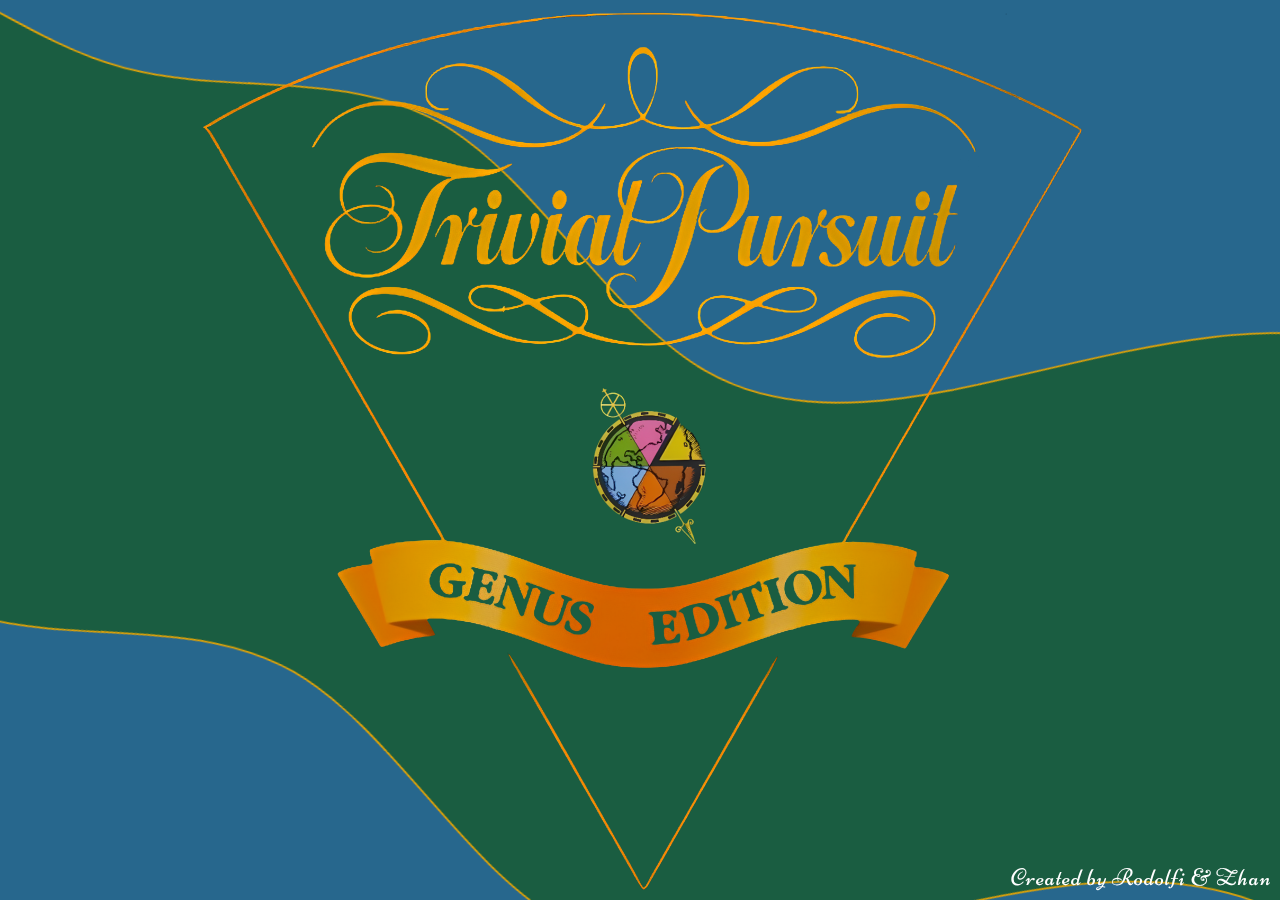
<file: index.html>
<html>

<head>
    <link rel="stylesheet" href="style.css">
    <link href="https://fonts.googleapis.com/css2?family=Niconne&family=Parisienne&display=swap" rel="stylesheet">
    <script src="https://ajax.googleapis.com/ajax/libs/jquery/3.6.3/jquery.min.js"></script>
    <script type="text/javascript" src="code.js"></script>
</head>

<body onload="elimina_logo()">
    <div id="starting" >
        <div id="onde">
            <svg viewBox="0 0 1440 319">
                <path fill="#1A5D41" fill-opacity="1" d="M0,160L30,138.7C60,117,120,75,180,69.3C240,64,300,96,360,96C420,96,480,64,540,80C600,96,660,160,720,176C780,192,840,160,900,128C960,96,1020,64,1080,64C1140,64,1200,96,1260,128C1320,160,1380,192,1410,208L1440,224L1440,320L1410,320C1380,320,1320,320,1260,320C1200,320,1140,320,1080,320C1020,320,960,320,900,320C840,320,780,320,720,320C660,320,600,320,540,320C480,320,420,320,360,320C300,320,240,320,180,320C120,320,60,320,30,320L0,320Z"stroke="#DFA207" stroke-dasharray="1555, 1850" stroke-width="1"></path>
            </svg>
            <svg viewBox="0 0 1440 319">
                <path fill="#1A5D41" fill-opacity="1" d="M0,160L30,138.7C60,117,120,75,180,69.3C240,64,300,96,360,96C420,96,480,64,540,80C600,96,660,160,720,176C780,192,840,160,900,128C960,96,1020,64,1080,64C1140,64,1200,96,1260,128C1320,160,1380,192,1410,208L1440,224L1440,0L1410,0C1380,0,1320,0,1260,0C1200,0,1140,0,1080,0C1020,0,960,0,900,0C840,0,780,0,720,0C660,0,600,0,540,0C480,0,420,0,360,0C300,0,240,0,180,0C120,0,60,0,30,0L0,0Z"stroke="#DFA207" stroke-dasharray="1555, 1850" stroke-width="1"></path>
            </svg>
        </div>
        
        <div class="logo">
            <img src="istruzioni/logo_ricco.png"/>
        </div>
        <p id="firma">
            Created by Rodolfi & Zhan
        </p>
    </div>
    <a href=istruzioni/istruzione.html target="_blank" rel="noopener noreferrer" id="libro">
        <img src="istruzioni/icona.png" />
    </a>
    <button id="play" onclick="play();">
        <img src="img/play.png" id="inizia" />
    </button>
    <div id="gioco">
        <div id="map">
            <svg width="98vh" height="98vh" viewBox="147 147 2003 2003">
                <g id="trivial">
                    <g id="cerchio">
                        <g id="grandi" clip-path="url(#clip0_0_1)">
                            <filter id="glow">
                                <feGaussianBlur stdDeviation="3" result="coloredBlur" />
                                <feMerge>
                                    <feMergeNode in="coloredBlur" />
                                    <feMergeNode in="SourceGraphic" />
                                </feMerge>
                            </filter>
                            <g id="Segment 2">
                                <path id="Polygon_2" d="M1889.24 1462.78L2064.6 1535.93C2032.54 1611.71 1991.2 1683.21 1941.54 1748.81L1790.63 1633.36C1830.36 1580.76 1863.48 1523.46 1889.24 1462.78Z" fill="#E8DCB8" stroke="#4BA2F2" stroke-width="10"></path>
                            </g>
                            <g id="Segment 6">
                                <path id="Polygon_1" d="M1246.33 1947.24L1270.66 2135.68C1189.01 2145.8 1106.42 2145.76 1024.78 2135.55L1049.3 1947.13C1114.73 1955.24 1180.9 1955.27 1246.33 1947.24Z" fill="#E8DCB8" stroke="#EF7733" stroke-width="10"></path>
                            </g>
                            <g id="Segment 10">
                                <path id="Polygon_6" d="M505.33 1632.69L354.299 1747.98C304.708 1682.33 263.45 1610.78 231.471 1534.97L406.903 1462C432.599 1522.72 465.656 1580.04 505.33 1632.69Z" fill="#E8DCB8" stroke="#EFD02D" stroke-width="10"></path>
                            </g>
                            <g id="Segment 14">
                                <path id="Polygon_5" d="M407.232 833.691L231.876 760.538C263.935 684.765 305.267 613.261 354.928 547.663L505.838 663.107C466.108 715.716 432.992 773.007 407.232 833.691Z" fill="#E8DCB8" stroke="#F93CAD" stroke-width="10"></path>
                            </g>
                            <g id="Segment 18">
                                <path id="Polygon_4" d="M1050.14 349.235L1025.81 160.796C1107.46 150.673 1190.05 150.716 1271.69 160.925L1247.17 349.339C1181.75 341.236 1115.57 341.202 1050.14 349.235Z" fill="#E8DCB8" stroke="#00a135" stroke-width="10"></path>
                            </g>
                            <g id="Segment 22">
                                <path id="Polygon_3" d="M1791.14 663.78L1942.17 548.494C1991.76 614.144 2033.02 685.691 2065 761.497L1889.57 834.467C1863.87 773.756 1830.82 716.431 1791.14 663.78Z" fill="#E8DCB8" stroke="#BC4BF2" stroke-width="10"></path>
                            </g>
                        </g>
                        <g id="piccole" clip-path="url(#clip1_0_1)">
                            <g id="Segment 1">
                                <path id="Ellipse_12" d="M2139.11 1281.03C2133.48 1322.97 2125.2 1364.5 2114.31 1405.39L1921.05 1353.91C1929.76 1321.2 1936.39 1287.97 1940.89 1254.42L2139.11 1281.03Z" fill="#E8DCB8" stroke="white" stroke-width="0px"></path>
                            </g>
                            <g id="Segment 2_2">
                                <path id="Ellipse_13" d="M2113.27 1409.26C2102.21 1450.1 2088.58 1490.2 2072.44 1529.32L1887.55 1453.06C1900.46 1421.76 1911.37 1389.68 1920.22 1357L2113.27 1409.26Z" fill="#F93CAD" stroke="white" stroke-width="0px"></path>
                            </g>
                            <g id="Segment 5">
                                <path id="Ellipse_15" d="M1939.81 1758.76C1913.97 1792.27 1886.03 1824.1 1856.15 1854.06L1714.52 1712.85C1738.42 1688.88 1760.78 1663.41 1781.45 1636.61L1939.81 1758.76Z" fill="#F93CAD" stroke="white" stroke-width="0px"></path>
                            </g>
                            <g id="Segment 6_2">
                                <path id="Ellipse_16" d="M1853.32 1856.89C1823.32 1886.73 1791.46 1914.64 1757.93 1940.45L1635.95 1781.96C1662.77 1761.32 1688.26 1738.99 1712.26 1715.11L1853.32 1856.89Z" fill="#E8DCB8" stroke="white" stroke-width="0px"></path>
                            </g>
                            <g id="Segment 7">
                                <path id="Ellipse_17" d="M1754.76 1942.89C1721.12 1968.56 1685.89 1992.07 1649.28 2013.29L1549.02 1840.23C1578.31 1823.26 1606.5 1804.45 1633.41 1783.91L1754.76 1942.89Z" fill="#EFD02D" stroke="white" stroke-width="0px"></path>
                            </g>
                            <g id="Segment 8">
                                <path id="Ellipse_18" d="M1645.81 2015.28C1609.11 2036.35 1571.12 2055.06 1532.05 2071.31L1455.24 1886.65C1486.49 1873.65 1516.89 1858.68 1546.25 1841.83L1645.81 2015.28Z" fill="#BC4BF2" stroke="white" stroke-width="0px"></path>
                            </g>
                            <g id="Segment 9">
                                <path id="Ellipse_19" d="M1528.35 2072.84C1489.22 2088.94 1449.1 2102.53 1408.24 2113.54L1356.2 1920.43C1388.88 1911.62 1420.97 1900.75 1452.28 1887.87L1528.35 2072.84Z" fill="#E8DCB8" stroke="white" stroke-width="0px"></path>
                            </g>
                            <g id="Segment 10_2">
                                <path id="Ellipse_20" d="M1404.38 2114.58C1363.48 2125.42 1321.93 2133.67 1279.99 2139.25L1253.59 1941C1287.15 1936.53 1320.38 1929.94 1353.1 1921.26L1404.38 2114.58Z" fill="#00a135" stroke="white" stroke-width="0px"></path>
                            </g>
                            <g id="Segment 13">
                                <path id="Ellipse_22" d="M1014.97 2139.11C973.034 2133.48 931.496 2125.2 890.607 2114.31L942.086 1921.05C974.797 1929.76 1008.03 1936.39 1041.58 1940.89L1014.97 2139.11Z" fill="#00a135" stroke="white" stroke-width="0px"></path>
                            </g>
                            <g id="Segment 14_2">
                                <path id="Ellipse_23" d="M886.744 2113.27C845.9 2102.21 805.798 2088.58 766.681 2072.44L842.945 1887.55C874.238 1900.46 906.32 1911.37 938.995 1920.22L886.744 2113.27Z" fill="#E8DCB8" stroke="white" stroke-width="0px"></path>
                            </g>
                            <g id="Segment 15">
                                <path id="Ellipse_24" d="M762.986 2070.91C723.934 2054.62 685.955 2035.87 649.279 2014.76L749.023 1841.41C778.364 1858.29 808.747 1873.3 839.989 1886.33L762.986 2070.91Z" fill="#F93CAD" stroke="white" stroke-width="0px"></path>
                            </g>
                            <g id="Segment 16">
                                <path id="Ellipse_25" d="M645.816 2012.76C609.225 1991.51 574.019 1967.96 540.411 1942.25L661.928 1783.4C688.815 1803.97 716.98 1822.81 746.253 1839.81L645.816 2012.76Z" fill="#4BA2F2" stroke="white" stroke-width="0px"></path>
                            </g>
                            <g id="Segment 17">
                                <path id="Ellipse_26" d="M537.238 1939.81C503.733 1913.97 471.903 1886.03 441.938 1856.15L583.15 1714.52C607.122 1738.42 632.587 1760.78 659.391 1781.45L537.238 1939.81Z" fill="#E8DCB8" stroke="white" stroke-width="0px"></path>
                            </g>
                            <g id="Segment 18_2">
                                <path id="Ellipse_27" d="M439.111 1853.32C409.266 1823.32 381.355 1791.46 355.546 1757.93L514.037 1635.95C534.684 1662.77 557.013 1688.26 580.889 1712.26L439.111 1853.32Z" fill="#BC4BF2" stroke="white" stroke-width="0px"></path>
                            </g>
                            <g id="Segment 21">
                                <path id="Ellipse_29" d="M223.158 1528.35C207.063 1489.22 193.469 1449.1 182.457 1408.24L375.566 1356.2C384.375 1388.88 395.251 1420.97 408.126 1452.28L223.158 1528.35Z" fill="#BC4BF2" stroke="white" stroke-width="0px"></path>
                            </g>
                            <g id="Segment 22_2">
                                <path id="Ellipse_30" d="M181.424 1404.38C170.576 1363.48 162.334 1321.93 156.749 1279.99L354.999 1253.59C359.467 1287.15 366.06 1320.38 374.739 1353.1L181.424 1404.38Z" fill="#E8DCB8" stroke="white" stroke-width="0px"></path>
                            </g>
                            <g id="Segment 23">
                                <path id="Ellipse_31" d="M156.229 1276.02C150.812 1234.06 148.064 1191.79 148.001 1149.48L348.001 1149.18C348.051 1183.03 350.249 1216.85 354.583 1250.42L156.229 1276.02Z" fill="#00a135" stroke="white" stroke-width="0px"></path>
                            </g>
                            <g id="Segment 24">
                                <path id="Ellipse_32" d="M148.003 1145.48C148.11 1103.16 150.902 1060.9 156.363 1018.94L354.691 1044.75C350.322 1078.32 348.088 1112.13 348.002 1145.98L148.003 1145.48Z" fill="#EF7733" stroke="white" stroke-width="0px"></path>
                            </g>
                            <g id="Segment 25">
                                <path id="Ellipse_33" d="M156.888 1014.97C162.517 973.034 170.802 931.496 181.693 890.607L374.954 942.086C366.241 974.797 359.613 1008.03 355.11 1041.58L156.888 1014.97Z" fill="#E8DCB8" stroke="white" stroke-width="0px"></path>
                            </g>
                            <g id="Segment 26">
                                <path id="Ellipse_34" d="M182.73 886.744C193.785 845.9 207.421 805.798 223.556 766.681L408.445 842.945C395.537 874.238 384.628 906.32 375.784 938.995L182.73 886.744Z" fill="#4BA2F2" stroke="white" stroke-width="0px"></path>
                            </g>
                            <g id="Segment 29">
                                <path id="Ellipse_36" d="M356.185 537.238C382.029 503.733 409.974 471.903 439.85 441.938L581.48 583.15C557.579 607.122 535.223 632.587 514.548 659.391L356.185 537.238Z" fill="#4BA2F2" stroke="white" stroke-width="0px"></path>
                            </g>
                            <g id="Segment 30">
                                <path id="Ellipse_37" d="M442.68 439.111C472.676 409.266 504.536 381.355 538.068 355.546L660.054 514.037C633.229 534.684 607.741 557.013 583.744 580.889L442.68 439.111Z" fill="#E8DCB8" stroke="white" stroke-width="0px"></path>
                            </g>
                            <g id="Segment 31">
                                <path id="Ellipse_38" d="M541.243 353.113C574.877 327.439 610.108 303.925 646.722 282.714L746.977 455.771C717.686 472.74 689.502 491.551 662.594 512.09L541.243 353.113Z" fill="#BC4BF2" stroke="white" stroke-width="0px"></path>
                            </g>
                            <g id="Segment 32">
                                <path id="Ellipse_39" d="M650.187 280.716C686.885 259.651 724.884 240.937 763.953 224.686L840.762 409.349C809.507 422.35 779.108 437.321 749.75 454.172L650.187 280.716Z" fill="#EFD02D" stroke="white" stroke-width="0px"></path>
                            </g>
                            <g id="Segment 33">
                                <path id="Ellipse_40" d="M767.649 223.158C806.783 207.063 846.899 193.469 887.755 182.457L939.804 375.566C907.119 384.375 875.026 395.251 843.719 408.126L767.649 223.158Z" fill="#E8DCB8" stroke="white" stroke-width="0px"></path>
                            </g>
                            <g id="Segment 34">
                                <path id="Ellipse_41" d="M891.619 181.424C932.519 170.576 974.066 162.334 1016.01 156.749L1042.41 354.999C1008.85 359.467 975.615 366.06 942.895 374.739L891.619 181.424Z" fill="#EF7733" stroke="white" stroke-width="0px"></path>
                            </g>
                            <g id="Segment 37">
                                <path id="Ellipse_1" d="M1281.03 156.888C1322.97 162.517 1364.5 170.802 1405.39 181.693L1353.91 374.954C1321.2 366.241 1287.97 359.613 1254.42 355.11L1281.03 156.888Z" fill="#EF7733" stroke="white" stroke-width="0px"></path>
                            </g>
                            <g id="Segment 38">
                                <path id="Ellipse_2" d="M1409.26 182.73C1450.1 193.785 1490.2 207.421 1529.32 223.556L1453.06 408.445C1421.76 395.537 1389.68 384.628 1357 375.784L1409.26 182.73Z" fill="#E8DCB8" stroke="white" stroke-width="0px"></path>
                            </g>
                            <g id="Segment 39">
                                <path id="Ellipse_3" d="M1533.01 225.089C1572.07 241.381 1610.04 260.134 1646.72 281.237L1546.98 454.59C1517.64 437.708 1487.25 422.704 1456.01 409.671L1533.01 225.089Z" fill="#4BA2F2" stroke="white" stroke-width="0px"></path>
                            </g>
                            <g id="Segment 40">
                                <path id="Ellipse_4" d="M1650.18 283.239C1686.78 304.489 1721.98 328.039 1755.59 353.749L1634.07 512.599C1607.19 492.031 1579.02 473.191 1549.75 456.191L1650.18 283.239Z" fill="#F93CAD" stroke="white" stroke-width="0px"></path>
                            </g>
                            <g id="Segment 41">
                                <path id="Ellipse_5" d="M1758.76 356.185C1792.27 382.029 1824.1 409.974 1854.06 439.85L1712.85 581.48C1688.88 557.579 1663.41 535.223 1636.61 514.548L1758.76 356.185Z" fill="#E8DCB8" stroke="white" stroke-width="0px"></path>
                            </g>
                            <g id="Segment 42">
                                <path id="Ellipse_6" d="M1856.89 442.68C1886.73 472.676 1914.64 504.536 1940.45 538.068L1781.96 660.054C1761.32 633.229 1738.99 607.741 1715.11 583.744L1856.89 442.68Z" fill="#EFD02D" stroke="white" stroke-width="0px"></path>
                            </g>
                            <g id="Segment 45">
                                <path id="Ellipse_8" d="M2072.84 767.649C2088.94 806.783 2102.53 846.899 2113.54 887.755L1920.43 939.804C1911.62 907.119 1900.75 875.026 1887.87 843.719L2072.84 767.649Z" fill="#EFD02D" stroke="white" stroke-width="0px"></path>
                            </g>
                            <g id="Segment 46">
                                <path id="Ellipse_9" d="M2114.58 891.619C2125.42 932.519 2133.67 974.066 2139.25 1016.01L1941 1042.41C1936.53 1008.85 1929.94 975.615 1921.26 942.895L2114.58 891.619Z" fill="#E8DCB8" stroke="white" stroke-width="0px"></path>
                            </g>
                            <g id="Segment 47">
                                <path id="Ellipse_10" d="M2139.77 1019.98C2145.19 1061.94 2147.94 1104.21 2148 1146.52L1948 1146.82C1947.95 1112.97 1945.75 1079.15 1941.42 1045.58L2139.77 1019.98Z" fill="#EF7733" stroke="white" stroke-width="0px"></path>
                            </g>
                            <g id="Segment 48">
                                <path id="Ellipse_11" d="M2148 1150.52C2147.89 1192.84 2145.1 1235.1 2139.64 1277.06L1941.31 1251.25C1945.68 1217.68 1947.91 1183.87 1948 1150.02L2148 1150.52Z" fill="#00a135" stroke="white" stroke-width="0px"></path>
                            </g>
                        </g>
                        <g id="triangolini">
                            <g id="Group 1">
                                <path id="Ellipse_42" d="M1139.97 207.973C1143.5 202.461 1151.54 202.435 1155.1 207.923L1192.92 266.182C1196.8 272.158 1192.52 280.058 1185.4 280.082L1110.16 280.331C1103.03 280.355 1098.71 272.484 1102.55 266.482L1139.97 207.973Z" fill="#00a135" stroke="white" stroke-width="0px"></path>
                                <path id="Ellipse_21" d="M1155.39 2088.44C1151.87 2093.95 1143.83 2093.98 1140.26 2088.49L1102.45 2030.23C1098.57 2024.25 1102.85 2016.35 1109.97 2016.33L1185.21 2016.08C1192.34 2016.06 1196.66 2023.93 1192.82 2029.93L1155.39 2088.44Z" fill="#EF7733" stroke="white" stroke-width="0px"></path>
                            </g>
                            <g id="Group 2">
                                <path id="Ellipse_7" d="M1958.09 671.412C1964.63 671.709 1968.67 678.661 1965.7 684.49L1934.16 746.368C1930.92 752.715 1921.94 752.964 1918.36 746.806L1880.52 681.77C1876.94 675.611 1881.59 667.929 1888.71 668.253L1958.09 671.412Z" fill="#BC4BF2" stroke="white" stroke-width="0px"></path>
                                <path id="Ellipse_28" d="M337.272 1625C330.736 1624.7 326.692 1617.75 329.664 1611.92L361.213 1550.04C364.449 1543.7 373.428 1543.45 377.01 1549.61L414.845 1614.64C418.427 1620.8 413.773 1628.48 406.656 1628.16L337.272 1625Z" fill="#EFD02D" stroke="white" stroke-width="0px"></path>
                            </g>
                            <g id="Group 3">
                                <path id="Ellipse_14" d="M1966.61 1608.45C1969.73 1614.21 1965.85 1621.25 1959.32 1621.71L1890.04 1626.54C1882.93 1627.03 1878.09 1619.46 1881.52 1613.22L1917.78 1547.29C1921.22 1541.05 1930.2 1541.08 1933.59 1547.35L1966.61 1608.45Z" fill="#4BA2F2" stroke="white" stroke-width="0px"></path>
                                <path id="Ellipse_35" d="M331.762 685.05C328.651 679.294 332.527 672.247 339.055 671.792L408.342 666.966C415.45 666.471 420.287 674.039 416.853 680.282L380.592 746.209C377.158 752.452 368.176 752.419 364.788 746.151L331.762 685.05Z" fill="#F93CAD" stroke="white" stroke-width="0px"></path>
                            </g>
                        </g>
                    </g>
                    <path id="esagono" fill-rule="evenodd" clip-rule="evenodd" d="M1352.5 1149.54L1250 1327.07H1045L942.5 1149.54L1045 972L1250 972L1352.5 1149.54Z" fill="#27678D" stroke="white" stroke-width="0px"></path>
                    <path id="esagono (Stroke)" fill-rule="evenodd" clip-rule="evenodd" d="M1352.5 1149.54L1250 1327.07H1045L942.5 1149.54L1045 972H1250L1352.5 1149.54ZM1340.95 1149.54L1244.23 1317.07H1050.77L954.047 1149.54L1050.77 982H1244.23L1340.95 1149.54Z" fill="#DFA207" fill-opacity="0.91"></path>
                    <path id="centro" fill="url(#pattern0)" d="M959 978H1337.67V1433.5H959V978Z"></path>
                    <g id="braccio">
                        <g id="Group 1_2">
                            <g id="braccio_1">
                                <path id="Ellipse_21_1" d="M1045 1330H1250V1449.2H1045V1330Z" fill="#4BA2F2" stroke="white" stroke-width="0px"></path>
                                <path id="Ellipse_21_2" d="M1045 1452.2H1250V1571.4H1045V1452.2Z" fill="#EFD02D" stroke="white" stroke-width="0px"></path>
                                <path id="Ellipse_21_3" d="M1045 1574.4H1250V1693.6H1045V1574.4Z" fill="#F93CAD" stroke="white" stroke-width="0px"></path>
                                <path id="Ellipse_21_4" d="M1045 1696.6H1250V1815.8H1045V1696.6Z" fill="#BC4BF2" stroke="white" stroke-width="0px"></path>
                                <path id="Ellipse_21_5" d="M1045 1818.8H1250V1938H1045V1818.8Z" fill="#00a135" stroke="white" stroke-width="0px"></path>
                            </g>
                            <g id="braccio_4">
                                <path id="Ellipse_42_5" d="M1045 361H1250V480.2H1045V361Z" fill="#EF7733" stroke="white" stroke-width="0px"></path>
                                <path id="Ellipse_42_4" d="M1045 483.2H1250V602.4H1045V483.2Z" fill="#EFD02D" stroke="white" stroke-width="0px"></path>
                                <path id="Ellipse_42_3" d="M1045 605.4H1250V724.6H1045V605.4Z" fill="#4BA2F2" stroke="white" stroke-width="0px"></path>
                                <path id="Ellipse_42_2" d="M1045 727.6H1250V846.8H1045V727.6Z" fill="#BC4BF2" stroke="white" stroke-width="0px"></path>
                                <path id="Ellipse_42_1" d="M1045 849.8H1250V969H1045V849.8Z" fill="#F93CAD" stroke="white" stroke-width="0px"></path>
                            </g>
                        </g>
                        <g id="Group 2_2">
                            <g id="braccio_2">
                                <path id="Ellipse_14_1" d="M1252.57 1328.52L1355.07 1150.98L1458.3 1210.58L1355.8 1388.12L1252.57 1328.52Z" fill="#BC4BF2" stroke="white" stroke-width="0px"></path>
                                <path id="Ellipse_14_2" d="M1358.4 1389.62L1460.9 1212.08L1564.13 1271.68L1461.63 1449.22L1358.4 1389.62Z" fill="#EF7733" stroke="white" stroke-width="0px"></path>
                                <path id="Ellipse_14_3" d="M1464.22 1450.72L1566.72 1273.18L1669.95 1332.78L1567.45 1510.32L1464.22 1450.72Z" fill="#EFD02D" stroke="white" stroke-width="0px"></path>
                                <path id="Ellipse_14_4" d="M1570.05 1511.82L1672.55 1334.28L1775.78 1393.88L1673.28 1571.42L1570.05 1511.82Z" fill="#00a135" stroke="white" stroke-width="0px"></path>
                                <path id="Ellipse_14_5" d="M1675.88 1572.92L1778.38 1395.38L1881.61 1454.98L1779.11 1632.52L1675.88 1572.92Z" fill="#F93CAD" stroke="white" stroke-width="0px"></path>
                            </g>
                            <g id="braccio_5">
                                <path id="Ellipse_35_5" d="M413.389 844.018L515.889 666.483L619.119 726.083L516.619 903.618L413.389 844.018Z" fill="#4BA2F2" stroke="white" stroke-width="0px"></path>
                                <path id="Ellipse_35_4" d="M519.217 905.118L621.717 727.582L724.948 787.182L622.448 964.718L519.217 905.118Z" fill="#EF7733" stroke="white" stroke-width="0px"></path>
                                <path id="Ellipse_35_3" d="M625.046 966.218L727.546 788.683L830.776 848.283L728.276 1025.82L625.046 966.218Z" fill="#BC4BF2" stroke="white" stroke-width="0px"></path>
                                <path id="Ellipse_35_2" d="M730.874 1027.32L833.374 849.782L936.604 909.382L834.104 1086.92L730.874 1027.32Z" fill="#00a135" stroke="white" stroke-width="0px"></path>
                                <path id="Ellipse_35_1" d="M836.702 1088.42L939.202 910.882L1042.43 970.482L939.932 1148.02L836.702 1088.42Z" fill="#EFD02D" stroke="white" stroke-width="0px"></path>
                            </g>
                        </g>
                        <g id="Group 3_2">
                            <g id="braccio_6">
                                <path id="Ellipse_28_1" d="M939.932 1150.98L1042.43 1328.52L939.202 1388.12L836.702 1210.58L939.932 1150.98Z" fill="#EF7733" stroke="white" stroke-width="0px"></path>
                                <path id="Ellipse_28_2" d="M834.104 1212.08L936.604 1389.62L833.374 1449.22L730.874 1271.68L834.104 1212.08Z" fill="#F93CAD" stroke="white" stroke-width="0px"></path>
                                <path id="Ellipse_28_3" d="M728.276 1273.18L830.776 1450.72L727.546 1510.32L625.046 1332.78L728.276 1273.18Z" fill="#00a135" stroke="white" stroke-width="0px"></path>
                                <path id="Ellipse_28_4" d="M622.448 1334.28L724.948 1511.82L621.717 1571.42L519.217 1393.88L622.448 1334.28Z" fill="#4BA2F2" stroke="white" stroke-width="0px"></path>
                                <path id="Ellipse_28_5" d="M516.619 1395.38L619.119 1572.92L515.889 1632.52L413.389 1454.98L516.619 1395.38Z" fill="#BC4BF2" stroke="white" stroke-width="0px"></path>
                            </g>
                            <g id="braccio_3">
                                <path id="Ellipse_7_5" d="M1779.11 666.482L1881.61 844.018L1778.38 903.618L1675.88 726.082L1779.11 666.482Z" fill="#EFD02D" stroke="white" stroke-width="0px"></path>
                                <path id="Ellipse_7_4" d="M1673.28 727.582L1775.78 905.118L1672.55 964.718L1570.05 787.182L1673.28 727.582Z" fill="#F93CAD" stroke="white" stroke-width="0px"></path>
                                <path id="Ellipse_7_3" d="M1567.45 788.682L1669.95 966.218L1566.72 1025.82L1464.22 848.282L1567.45 788.682Z" fill="#EF7733" stroke="white" stroke-width="0px"></path>
                                <path id="Ellipse_7_2" d="M1461.63 849.782L1564.13 1027.32L1460.9 1086.92L1358.4 909.382L1461.63 849.782Z" fill="#4BA2F2" stroke="white" stroke-width="0px"></path>
                                <path id="Ellipse_7_1" d="M1355.8 910.882L1458.3 1088.42L1355.07 1148.02L1252.57 970.482L1355.8 910.882Z" fill="#00a135" stroke="white" stroke-width="0px"></path>
                            </g>
                        </g>
                    </g>
                </g>
                <defs>
                    <pattern height="1" patternContentUnits="objectBoundingBox" id="pattern0" width="1">
                        <use xlink:href="#img" transform="matrix(0.00240581 0 0 0.002 -0.101453 0)"></use>
                    </pattern>

                    <image id="img" width="500" height="500" href="img/pedina.png"></image>
                </defs>
            </svg>
            <div id="pedina_esempio" class="pedina" style="visibility: hidden">
                <svg width="4.5vh" height="4.5vh" viewBox="50 33 390 450" fill="none">
                    <circle id="contornoPedina" cx="245" cy="260" r="220" fill="#B31818" />
                </svg>
            </div>
        </div>
        <div class="container">
            <div id="cube">
                <div class="front">
                    <span class="dot dot1"></span>
                </div>
                <div class="back">
                    <span class="dot dot1"></span>
                    <span class="dot dot2"></span>
                    <span class="dot dot3"></span>
                    <span class="dot dot4"></span>
                    <span class="dot dot5"></span>
                    <span class="dot dot6"></span>
                </div>
                <div class="right">
                    <span class="dot dot1"></span>
                    <span class="dot dot2"></span>
                    <span class="dot dot3"></span>
                </div>
                <div class="left">
                    <span class="dot dot1"></span>
                    <span class="dot dot2"></span>
                    <span class="dot dot3"></span>
                    <span class="dot dot4"></span>
                    <span class="dot dot5"></span>
                </div>
                <div class="top">
                    <span class="dot dot1"></span>
                    <span class="dot dot2"></span>
                    <span class="dot dot3"></span>
                    <span class="dot dot4"></span>
                </div>
                <div class="bottom">
                    <span class="dot dot1"></span>
                    <span class="dot dot2"></span>
                </div>
            </div>
        </div>
    </div>
</body>

</html>
</file>
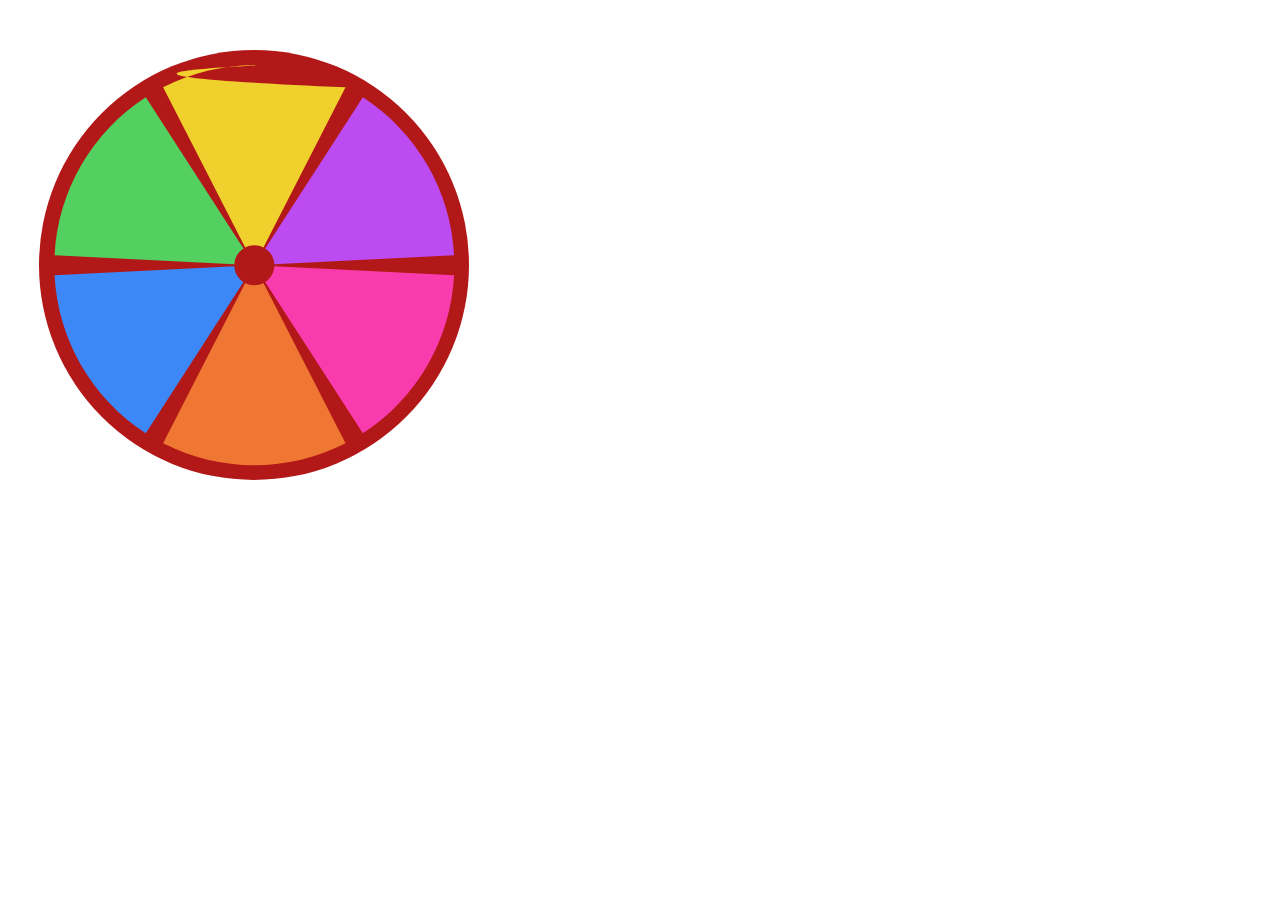
<file: AnyConv.com__Radial 1.html>
<html>
    <head>
        <style>
            div{
                display: inline-block; }
        </style>
    </head>
    <body>
        <div>
            <svg width="492" height="515" viewBox="0 0 492 515" fill="none" xmlns="http://www.w3.org/2000/svg">
                <g id="Radial 1">
                    <circle id="Ellipse 1" cx="246" cy="257" r="215" fill="#B31818"/>
                    <g id="Segment 5"> 
                        <path id="Ellipse" d="M155.103 79.2909C183.332 64.8241 214.597 57.2793 246.318 57.2793C278.038 57.2793309.303 64.8241 337.532 79.2909L255.439 239.48C252.616 238.034 249.49 237.279 246.318 237.279C243.145 237.279 240.019 238.034 237.196 239.48L155.103 79.2909Z" fill="#EFD02D"/>
                    </g>
                    <g id="Segment 1">
                        <path id="Ellipse_2" d="M446.067 267.279C444.481 298.96 435.383 329.809 419.523 357.279C403.662 384.75 381.496 408.054 354.853 425.268L257.171 274.078C259.835 272.357 262.052 270.026 263.638 267.279C265.224 264.532 266.134 261.447 266.292 258.279L446.067 267.279Z" fill="#F93CAD"/>
                    </g>
                    <g id="Segment 2">
                        <path id="Ellipse_3" d="M337.532 435.268C309.303 449.734 278.038 457.279 246.318 457.279C214.597 457.279 183.332 449.734 155.103 435.268L237.196 275.078C240.019 276.525 243.145 277.279 246.318 277.279C249.49 277.279 252.616 276.525 255.439 275.078L337.532 435.268Z" fill="#EF7733"/>
                    </g>
                    <g id="Segment 3">
                        <path id="Ellipse_4" d="M137.782 425.268C111.139 408.054 88.9725 384.75 73.1124 357.279C57.2523 329.809 48.1537 298.96 46.5677 267.279L226.343 258.279C226.501 261.447 227.411 264.532 228.997 267.279C230.583 270.026 232.8 272.357 235.464 274.078L137.782 425.268Z" fill="#3C88F9"/>
                    </g>
                    <g id="Segment 4">
                        <path id="Ellipse_5" d="M46.5677 247.279C48.1537 215.599 57.2523 184.75 73.1124 157.279C88.9725 129.809 111.139 106.505 137.782 89.2909L235.464 240.48C232.8 242.202 230.583 244.532 228.997 247.279C227.411 250.026 226.501 253.111 226.343 256.279L46.5677 247.279Z" fill="#53D060"/>
                    </g>
                    <g id="Segment 6">
                        <path id="Ellipse_6" d="M354.853 89.2909C381.496 106.505 403.662 129.809 419.523 157.279C435.383 184.75 444.481 215.599 446.067 247.279L266.292 256.279C266.134 253.111 265.224 250.026 263.638 247.279C262.052 244.532 259.835 242.202 257.171 240.48L354.853 89.2909Z" fill="#BC4BF2"/>                        
                    </g>
                </g>
            </svg>
        </div>
    </body>
</html>
</file>
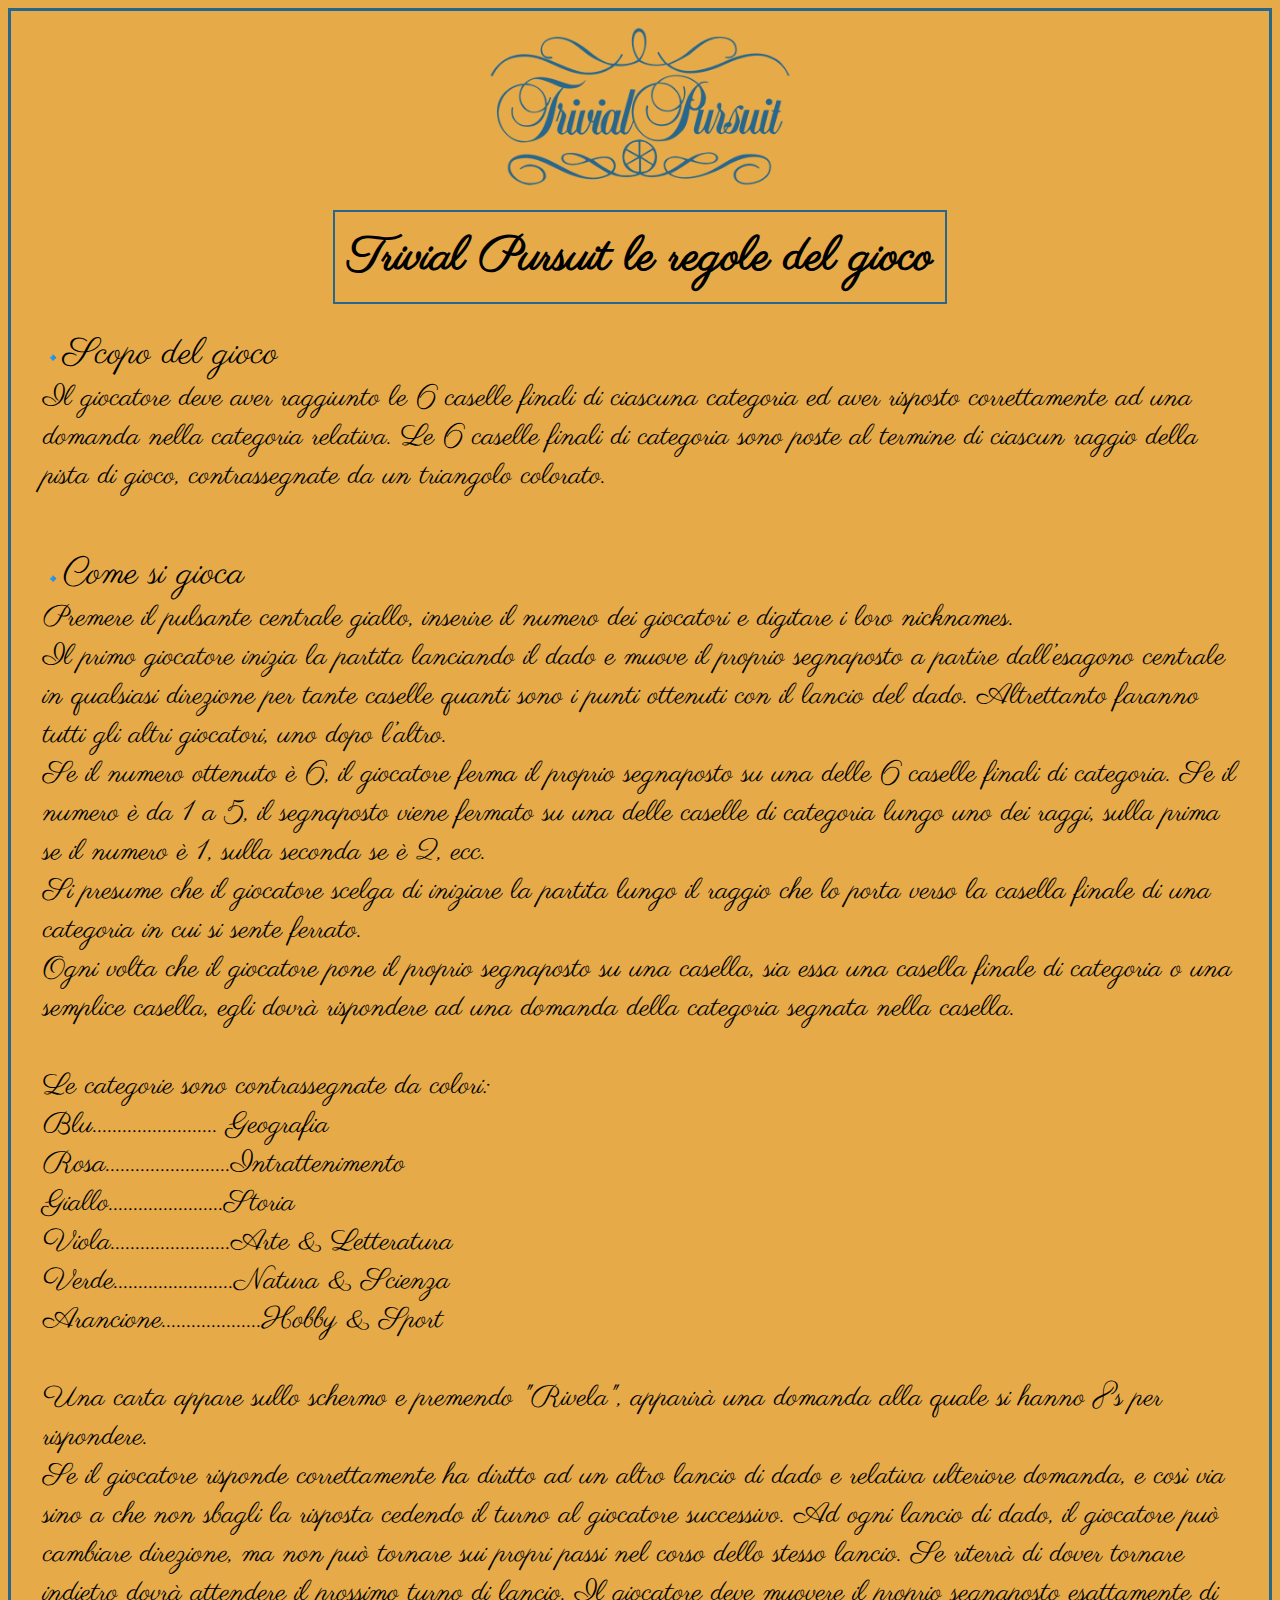
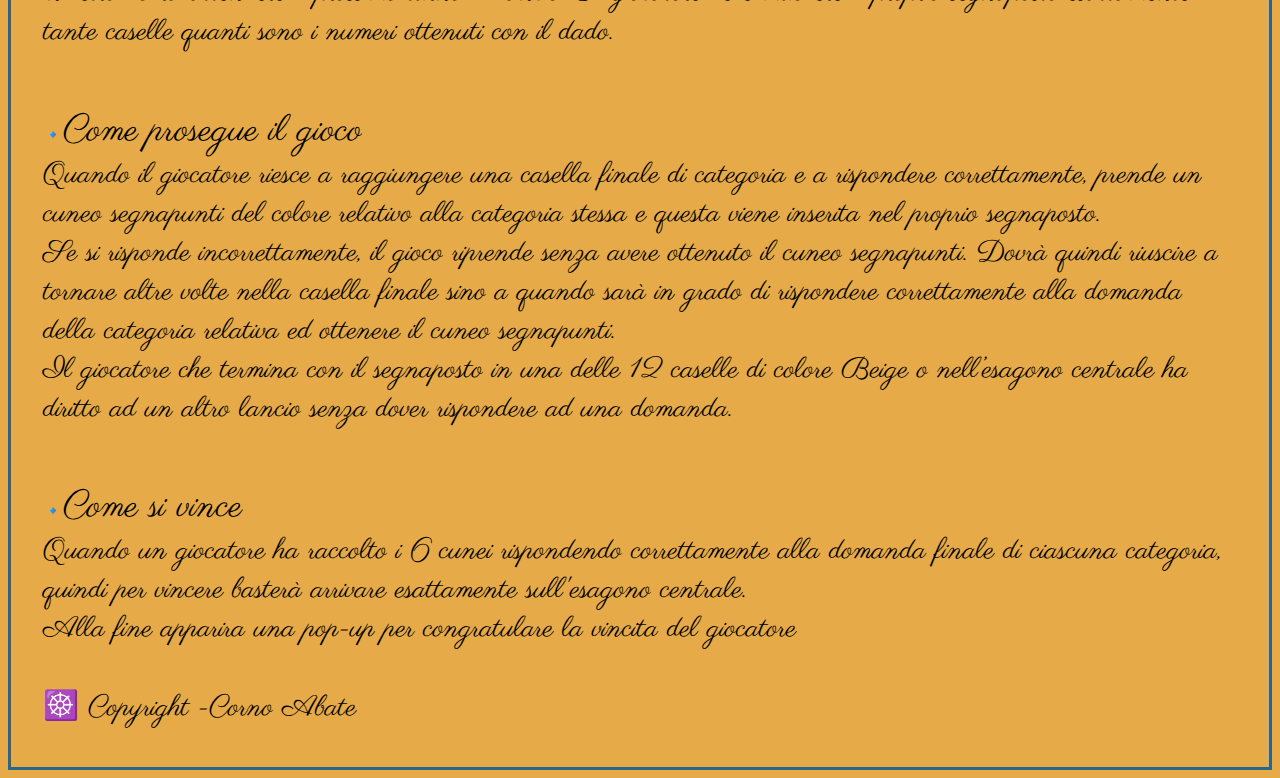
<file: istruzioni/istruzione.html>
<html>

<head>
    <link rel="stylesheet" href="stile.css">
    <link href="https://fonts.googleapis.com/css2?family=Parisienne&display=swap" rel="stylesheet">

<body>
    <div id="titolo">
        <img id="logo" src="logo_basic.png">
        <h3>Trivial Pursuit le regole del gioco</h3>
    </div>
    <div id="testo">
        🔹<h1> Scopo del gioco</h1><br>
        <p>Il giocatore deve aver raggiunto le 6
            caselle finali di ciascuna categoria ed aver risposto
            correttamente ad una domanda nella categoria relativa. Le 6
            caselle finali di categoria sono poste al termine di ciascun raggio
            della pista di gioco, contrassegnate da un triangolo colorato.<br></p>

        🔹<h1> Come si gioca</h1><br>
        <p>Premere il pulsante centrale giallo, inserire il numero dei giocatori e
            digitare i loro nicknames.<br>
            Il primo giocatore inizia la partita lanciando il dado e muove il proprio
            segnaposto a partire dall’esagono centrale in qualsiasi direzione
            per tante caselle quanti sono i punti ottenuti con il lancio del
            dado. Altrettanto faranno tutti gli altri giocatori, uno dopo
            l’altro.<br>
            Se il numero ottenuto è 6, il giocatore ferma il proprio
            segnaposto su una delle 6 caselle finali di categoria. Se il
            numero è da 1 a 5, il segnaposto viene fermato su una delle
            caselle di categoria lungo uno dei raggi, sulla prima se il
            numero è 1, sulla seconda se è 2, ecc.<br>
            Si presume che il giocatore scelga di iniziare la partita lungo
            il raggio che lo porta verso la casella finale di una categoria
            in cui si sente ferrato.<br>
            Ogni volta che il giocatore pone il proprio segnaposto su una
            casella, sia essa una casella finale di categoria o una semplice
            casella, egli dovrà rispondere ad una domanda della categoria
            segnata nella casella.<br><br>

            Le categorie sono contrassegnate da colori:<br>
            Blu......................... Geografia<br>
            Rosa.........................Intrattenimento<br>
            Giallo.......................Storia<br>
            Viola........................Arte & Letteratura<br>
            Verde........................Natura & Scienza<br>
            Arancione....................Hobby & Sport<br><br>

            Una carta appare sullo schermo e premendo "Rivela", apparirà
            una domanda alla quale si hanno 8s per rispondere.<br>
            Se il giocatore risponde correttamente ha diritto ad un altro
            lancio di dado e relativa ulteriore domanda, e così via sino a
            che non sbagli la risposta cedendo il turno al giocatore successivo.
            Ad ogni lancio di dado, il giocatore può cambiare direzione,
            ma non può tornare sui propri passi nel corso dello stesso
            lancio. Se riterrà di dover tornare indietro dovrà attendere il
            prossimo turno di lancio. Il giocatore deve muovere il proprio
            segnaposto esattamente di tante caselle quanti sono i numeri
            ottenuti con il dado.<br>
        </p>

        🔹<h1> Come prosegue il gioco</h1><br>
        <p>Quando il giocatore riesce a raggiungere una casella finale di
            categoria e a rispondere correttamente, prende un cuneo
            segnapunti del colore relativo alla categoria stessa e questa viene inserita
            nel proprio segnaposto.<br>
            Se si risponde incorrettamente, il gioco riprende senza avere ottenuto il cuneo segnapunti.
            Dovrà quindi riuscire a tornare altre volte nella casella finale
            sino a quando sarà in grado di rispondere correttamente alla
            domanda della categoria relativa ed ottenere il cuneo
            segnapunti.<br>
            Il giocatore che termina con il segnaposto in una delle 12
            caselle di colore Beige o nell’esagono centrale ha diritto ad un altro lancio
            senza dover rispondere ad una domanda.<br></p>

        🔹<h1> Come si vince</h1><br>
        <p>Quando un giocatore ha raccolto i 6 cunei rispondendo
            correttamente alla domanda finale di ciascuna categoria, quindi
            per vincere basterà arrivare esattamente sull'esagono centrale.<br>
            Alla fine apparira una pop-up per congratulare la vincita del giocatore<br><br>
            ☸️ Copyright -Corno Abate<br><br>
        </p>
    </div>
</body>

</html>
</file>
<file: style.css>
body {
    background-color: #27678D;
}

#starting {
    position: absolute;
    top: 0;
    left: 0;
    height: 100%;
    width: 100%;
    z-index: 2;
    background-color: #27678D;
    text-align: center;
    animation: svanire 1.1s alternate ease-out 5s;
}

@keyframes svanire {
    from {
        opacity: 1;
    }

    to {
        opacity: 0;
    }
}

#onde {
    bottom: 0;
    left: 0;
    right: 0;
    margin: auto;
    position: fixed;
    height: fit-content;
    rotate: 15deg;
    scale: 2;
    animation: ondeggio 4s alternate ease-in infinite;
}

@keyframes ondeggio {
    from {
        left: 10%;
        top: 10%
    }

    to {
        left: 0%;
        top: 0%;
    }
}

.logo {
    top: 0;
    bottom: 0;
    left: 0;
    right: 0;
    margin: auto;
    opacity: 1;
    transform: scale(1);
    position: absolute;
    animation: appari 2s;
    display: flex;
    width: fit-content;
}

@keyframes appari {
    from {
        opacity: 0.00;
        transform: scale(0) rotate(300deg);
    }

    to {
        opacity: 1;
        transform: scale(1) rotate(360deg);
    }
}

#firma {
    z-index: 3;
    bottom: 0;
    right: 0;
    position: absolute;
}

#gioco {
    filter: blur(10px);
    margin: 0;
    height: 99%;
}

#inizia {
    width: 50%;
    height: 50%;
}

#nrGiocatori {
    width: max-content;
    height: max-content;
    padding: 1%;
    box-shadow: 1px 2px 40px -5px rgba(0, 0, 0, 1);
    text-align: center;
    position: absolute;
    background: #27678D;
    top: 0;
    bottom: 0;
    left: 0;
    right: 0;
    margin: auto;
    border-radius: 30px;
}

#play {
    z-index: 1;
    position: absolute;
    top: 0;
    bottom: 0;
    left: 0;
    right: 0;
    width: 10rem;
    height: 10rem;
    background: radial-gradient(#DFA207 60%, rgba(255, 255, 255, 1) 67%);
    border-radius: 50%;
    position: fixed;
    margin: auto;
    border: none;
    box-shadow: 0px 0px 25px 3px rgb(223, 162, 7, 0.8);
}

#play:before {
    content: "";
    position: absolute;
    width: 150%;
    height: 150%;
    animation: pulsate 2s;
    animation-iteration-count: infinite;
    opacity: 1;
    border-radius: 50%;
    border: 0.3rem solid rgba(255, 255, 255, .75);
    top: -28%;
    left: -28%;
}

@keyframes pulsate {
    0% {
        transform: scale(0.7);
        opacity: 1;
        box-shadow: inset 0px 0px 25px 3px rgba(255, 255, 255, 0.75), 0px 0px 25px 10px rgba(255, 255, 255, 0.75);
    }

    100% {
        transform: scale(1.2);
        opacity: 0;
        box-shadow: none;
    }
}

#libro {
    position: absolute;
    right: 2%;
    transform: scale(0.7);
    z-index: 1;
}

#nicknames {
    width: max-content;
    height: max-content;
    box-shadow: 1px 2px 40px -5px rgba(0, 0, 0, 1);
    text-align: center;
    position: absolute;
    background: #27678D;
    top: 0;
    bottom: 0;
    left: 0;
    right: 0;
    margin: auto;
    border-radius: 30px;
}

h2 {
    color: white;
    letter-spacing: 2px;
    font-family: 'Niconne', cursive;
    font-size: 2rem;
    margin: 1rem;
}

p {
    color: white;
    letter-spacing: 1px;
    font-family: 'Niconne', cursive;
    font-size: 1.5rem;
    margin: 0.5rem;
    margin-top: 0.3rem;
}

#players {
    border: 2px solid #DFA207;
    margin-left: 2%;
    top: 17%;
    position: absolute;
}

li {
    color: lightgray;
    letter-spacing: 1px;
    font-family: 'Niconne', cursive;
    font-size: 1.5rem;
    margin: 0.5rem;
    margin-left: 2rem;
}

#colore {
    border-radius: 50%;
    width: 0;
    height: 0;
    border-left: 0.6rem solid transparent;
    border-right: 0.6rem solid transparent;
    border-top: 1rem solid;
    display: inline-block;
    margin-left: 0.5rem;
}

#map {
    margin-top: 5px;
    display: flex;
    justify-content: center;
}

.pedina {
    position: absolute;
}

#cube .front {
    transform: translateZ(100px);
}

#cube .back {
    transform: rotate(90deg) rotateY(180deg) translateZ(100px);
}

#cube .right {
    transform: rotateX(-90deg) translateZ(100px);
}

#cube .left {
    transform: rotateY(90deg) translateZ(100px);
}

#cube .top {
    transform: rotateX(90deg) translateZ(100px)
}

#cube .bottom {
    transform: rotateY(-90deg) translateZ(100px);
}

.container {
    transform: scale(0.25);
    border: 8px solid #DFA207;
    width: 180px;
    height: 200px;
    position: relative;
    top: -60%;
    left: 70%;
    padding: 10% 15%;
}

#cube {
    width: 100%;
    height: 100%;
    transform-style: preserve-3d;
    transition: transform 5s;
}

#cube:hover {
    cursor: pointer;
}

#cube div {
    background: #DFA207;
    display: block;
    position: absolute;
    width: 200px;
    height: 100px;
    padding: 50px 0px;
}

.dot {
    display: block;
    position: absolute;
    width: 30px;
    height: 30px;
    background: #27678D;
    border-radius: 15px;

}

.front .dot1 {
    top: 85px;
    left: 85px;
}

.bottom .dot1 {
    top: 45px;
    left: 45px;
}

.bottom .dot2 {
    top: 125px;
    left: 125px;
}

.right .dot1 {
    top: 45px;
    left: 45px;
}

.right .dot2 {
    top: 85px;
    left: 85px;

}

.right .dot3 {
    top: 125px;
    left: 125px;
}

.top .dot1 {
    top: 45px;
    left: 45px;
}

.top .dot2 {
    top: 45px;
    left: 125px;
}

.top .dot3 {
    top: 125px;
    left: 45px;
}

.top .dot4 {
    top: 125px;
    left: 125px;
}

.left .dot1 {
    top: 45px;
    left: 45px;
    ;
}

.left .dot2 {
    top: 45px;
    left: 125px;
}

.left .dot3 {
    top: 85px;
    left: 85px;
}

.left .dot4 {
    top: 125px;
    left: 45px;
}

.left .dot5 {
    top: 125px;
    left: 125px;
}

.back .dot1 {
    top: 45px;
    left: 45px;
}

.back .dot2 {
    top: 45px;
    left: 85px;
}

.back .dot3 {
    top: 45px;
    left: 125px;
}

.back .dot4 {
    top: 125px;
    left: 45px;
}

.back .dot5 {
    top: 125px;
    left: 85px;
}

.back .dot6 {
    top: 125px;
    left: 125px;
}

#pic {
    margin-top: 1rem;
    width: 90%;
    height: 70%;
}

#bottone {
    background: #774f33;
    border-bottom: 3px inset rgba(0, 0, 0, 0.5);
    border-left: 3px inset rgba(0, 0, 0, 0.5);
    border-right: 3px inset rgba(255, 255, 255, 0.5);
    border-top: 3px inset rgba(255, 255, 255, 0.5);
    box-sizing: border-box;
    color: #fff;
    font-family: 'Niconne', cursive;
    cursor: pointer;
    font-size: 20px;
    margin: 30px;
    margin-top: 35px;
    padding-bottom: 2px;
    padding-left: 18px;
    padding-right: 18px;
    padding-top: 3px;
    border-radius: 10px;
    transform: scale(1.2);
}

#card {
    position: absolute;
    top: 0;
    /*da sistemare*/
    bottom: 0;
    left: 0;
    right: 0;
    transform-style: preserve-3d;
    padding: 10px;
    margin: auto;
    text-align: center;
    width: 18%;
    height: 60%;
    background: #DFA207;
    border-radius: 20px;
    z-index: 100000;
}

#davanti {
    backface-visibility: hidden;
}

#dietro {
    text-align: center;
    backface-visibility: hidden;
    transform: rotateY(180deg);
}

#count {
    text-align: center;
    border-radius: 10px;
    border: 0.1rem solid rgb(255, 255, 255);
    border-left: 0.2rem solid rgb(255, 255, 255);
    border-right: 0.2rem solid rgb(255, 255, 255);
}

#down {
    border-radius: 8px;
    background: green;
    width: 100%;
    height: 8%;
    animation: timer 9s linear;
}

@keyframes timer {
    100% {
        width: 0%;
        background: red;
    }
}

#tempo {
    position: absolute;
    margin: auto;
    right: 0;
    left: 0;
}

#dom {
    margin-top: 0.8rem;
    margin-bottom: 1.2vw;
    font-family: 'Noto Serif JP', serif;
    padding: 0.18rem;
    background: #27678D;
    color: #fff;
    font-size: 2vw;
    border-radius: 10px;
}

#ris {
    display: grid;
    grid-gap: 1.2vw;
}


#ris label {
    z-index: 5;
    font-size: 1.1vw;
    font-family: 'Noto Serif JP', serif;
    background: #27678D;
    border-radius: 10px;
    cursor: pointer;
    color: #fff;
    padding: 0.1rem;
}

#ris label.correct {
    box-shadow: inset 0px 0px 0px 0.2rem #008000;
}

#ris label.wrong {
    box-shadow: inset 0px 0px 0px 0.2rem #ff0000;
}

#vincita {
    position: absolute;
    top: 0;
    bottom: 0;
    left: 0;
    right: 0;
    margin: auto;
    background: #27678d;
    text-align: center;
    border-radius: 3rem;
    width: 50%;
    height: 40%;
    box-shadow: -1px -2px 42px -19px rgba(0, 0, 0, 0.74);
    z-index: 100000;
}

#congra {
    margin-top: 1%;
    width: 50%;
    height: 40%;
}

h3 {
    color: white;
    letter-spacing: 1px;
    font-family: 'Niconne', cursive;
    font-size: 2em;
    margin-bottom: 3%;
}

#btn {
    font-family: 'Niconne', cursive;
    background: #DFA207;
    border-radius: 1rem;
    border: 0px;
    width: 12rem;
    height: 2rem;
    font-size: 1.2em;
    color: white;
    cursor: pointer;
}
</file>
<file: istruzioni/stile.css>
body {
    background-color: #e6aa49;
    border: 3px solid #27678D;
}

#home {
    position: absolute;
    transform: scale(0.5);
    right: 2%;
}

#titolo{
    text-align: center;
    margin: 0px;
}

h3 {
    display:inline-block;
    padding: 1%;
    color: black;
    font-family: 'Parisienne', cursive;
    font-size: 3rem;
    margin:0px; 
    margin-top: 1rem;
    border: 2px solid #27678D;
}

#logo {
    display: block;
    margin: auto;
    transform: scale(0.9);
    margin-top: 0.5rem
}

#testo {
    margin:0px;
    margin-left: 2rem;
    margin-right: 2rem;
    font-family: 'Parisienne', cursive;
}

p {
    margin-top: 0px;
    font-size: 1.8rem;
    font-family: 'Parisienne', cursive;
}

h1{
    font-weight: normal;
    margin-bottom: 0px;
    display:inline-block;
    font-size: 2.3rem;
    font-family: 'Parisienne', cursive;
}
</file>
